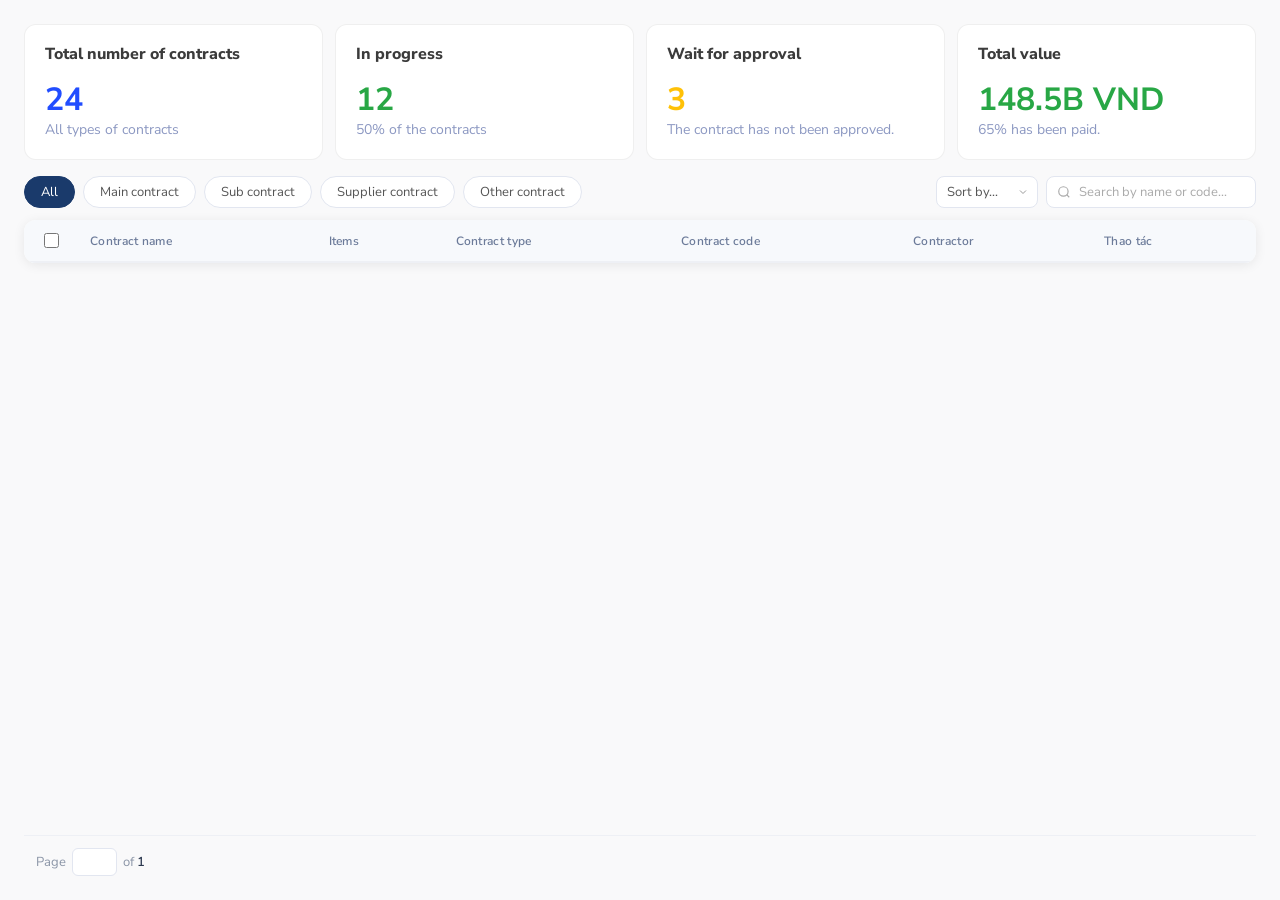
<file: contract.html>
<!DOCTYPE html>
<html lang="vi">
<head>
<meta charset="UTF-8">
<meta name="viewport" content="width=device-width, initial-scale=1.0">
<title>consIMS — Contract Dashboard</title>
<link rel="stylesheet" href="./styles/styles.css">
<link rel="preconnect" href="https://fonts.googleapis.com">
<link rel="preconnect" href="https://fonts.gstatic.com" crossorigin>
<link href="https://fonts.googleapis.com/css2?family=Nunito+Sans:ital,opsz,wght@0,6..12,200..1000;1,6..12,200..1000&display=swap" rel="stylesheet">

<style>
  * { box-sizing: border-box; }
  
  /* Khóa cứng khung hình trình duyệt ở cấp cao nhất, tuyệt đối không cho scroll toàn trang */
  html, body { 
    margin: 0; 
    padding: 0; 
    height: 100%; 
    width: 100%;
    font-family: 'Nunito Sans', sans-serif; 
    background: #F9F9FA; 
    overflow: hidden; 
  }
  
  ::-webkit-scrollbar { width: 5px; height: 5px; }
  ::-webkit-scrollbar-track { background: #F9F9FA; }
  ::-webkit-scrollbar-thumb { background: #cbd5e1; border-radius: 3px; }

  /* Metric row (top KPI bar) */
  .metric-contract-col { flex: 1; min-width: 0; border-radius: 12px; overflow: hidden; padding: 20px; }
  .metric-contract-label { font-size: 16px; color: #3b3b3b; font-weight: 800; line-height: 1.2; margin-bottom: 4px; display: flex; align-items: center; justify-content: left; }
  .metric-contract-val { font-size: 32px; font-weight: 700; color: #3b3b3b; line-height: 1; margin-top: 20px; }
  .metric-contract-sub { font-size: 14px; margin-top: 4px; color: #8C98C2; }
  .metric-contract-sub span { font-weight: 600; color: #3b3b3b; }

  /* ── Toolbar (ngoài bảng) ── */
  .toolbar {
    display: flex;
    align-items: center;
    gap: 8px;
    flex-shrink: 0;
  }

  .tab-pill {
    padding: 6px 16px;
    border-radius: 20px;
    font-size: 13px;
    cursor: pointer;
    border: 1px solid #e2e6f0;
    background: #fff;
    color: #555;
    transition: all .15s;
    white-space: nowrap;
    font-family: inherit;
  }
  .tab-pill:hover { background: #f0f4ff; border-color: #b8c8f0; }
  .tab-pill.active { background: #1a3a6b; color: #fff; border-color: #1a3a6b; }

  .toolbar-right {
    margin-left: auto;
    display: flex;
    align-items: center;
    gap: 8px;
  }

  .sort-select {
    font-size: 13px;
    padding: 6px 28px 6px 10px;
    border: 1px solid #e2e6f0;
    border-radius: 8px;
    background: #fff url("data:image/svg+xml;utf8,<svg xmlns='http://www.w3.org/2000/svg' width='12' height='12' viewBox='0 0 24 24' fill='none' stroke='%23999' stroke-width='2'><path d='m6 9 6 6 6-6'/></svg>") no-repeat right 8px center;
    appearance: none;
    color: #555;
    outline: none;
    cursor: pointer;
    font-family: inherit;
  }

  .search-box {
    font-size: 13px;
    padding: 6px 12px 6px 32px;
    border: 1px solid #e2e6f0;
    border-radius: 8px;
    background: #fff url("data:image/svg+xml;utf8,<svg xmlns='http://www.w3.org/2000/svg' width='14' height='14' viewBox='0 0 24 24' fill='none' stroke='%23aaa' stroke-width='2'><circle cx='11' cy='11' r='8'/><path d='m21 21-4.35-4.35'/></svg>") no-repeat left 10px center;
    outline: none;
    width: 210px;
    color: #333;
    font-family: inherit;
  }
  .search-box::placeholder { color: #aaa; }
  .search-box:focus { border-color: #1a3a6b; }

  /* ── LỚP QUAN TRỌNG: Table card bọc bảng ── */
  .table-card {
    background: #fff;
    border-radius: 12px;
    box-shadow: 0 2px 12px rgba(0,0,0,.08);
    overflow: hidden;
    width: 100%;
    /* Sử dụng giải pháp Calc an toàn tuyệt đối: 
       100% chiều cao màn hình - 48px padding - 150px (Metric KPI) - 36px (Toolbar) - 40px (Pagination) */
    max-height: calc(100vh - 280px); 
    display: flex;
    flex-direction: column;
  }

  .table-scroll {
    overflow-y: auto;   /* Bắt buộc sinh thanh cuộn dọc nội khu */
    overflow-x: auto;   /* Sinh thanh cuộn ngang nếu màn hình nhỏ */
    width: 100%;
  }

  /* Đảm bảo tiêu đề bảng đứng im khi cuộn dòng dữ liệu */
  .table-scroll table thead th {
    position: sticky;
    top: 0;
    background-color: #f7f9fc;
    z-index: 10;
    box-shadow: inset 0 -1px 0 #eef0f5; /* Thay cho border-bottom để tránh lỗi trôi dòng khi scroll */
  }

  .table-scroll::-webkit-scrollbar { width: 6px; height: 6px; }
  .table-scroll::-webkit-scrollbar-thumb { background-color: #cbd5e1; border-radius: 3px; }
  .table-scroll::-webkit-scrollbar-thumb:hover { background-color: #94a3b8; }
  .table-scroll::-webkit-scrollbar-track { background: transparent; }

  table {
    width: 100%;
    border-collapse: separate;
    border-spacing: 0;
    font-size: 13px;
  }

  thead th {
    color: #6b7a99;
    font-weight: 600;
    font-size: 12px;
    letter-spacing: .3px;
    padding: 10px 14px;
    border-bottom: 1px solid #eef0f5;
    white-space: nowrap;
    text-align: left;
    user-select: none;
  }
  thead th:first-child { width: 36px; padding-left: 16px; }

  tbody tr.contract-row { transition: background .1s; }
  tbody tr.contract-row:hover > td { background: #f8faff; }
  tbody tr.contract-row.expanded > td { background: #f0f5ff; }

  tbody td {
    padding: 11px 14px;
    border-bottom: 1px solid #f0f2f7;
    color: #2d3a50;
    vertical-align: middle;
    white-space: nowrap;
    background: #fff;
  }
  tbody td:first-child { padding-left: 16px; }

  /* Sub-contract indented rows */
  tbody tr.sub-row > td { background: #f8fbff; border-bottom: 1px solid #eef1f8; }
  tbody tr.sub-row:hover > td { background: #eef4ff; }
  tbody tr.sub-row > td:first-child { padding-left: 16px; }
  .sub-indent { padding-left: 32px !important; display: flex; align-items: center; gap: 8px; }
  .sub-indent::before { content: ''; display: inline-block; width: 16px; height: 1px; background: #b8c8f0; flex-shrink: 0; }

  /* Supplier row */
  tbody tr.supplier-row > td { background: #f8fbff; border-bottom: 1px solid #eef1f8; }
  tbody tr.supplier-row:hover > td { background: #eef4ff; }
  .supplier-indent { padding-left: 32px !important; display: flex; align-items: center; gap: 8px; }
  .supplier-indent::before { content: ''; display: inline-block; width: 16px; height: 1px; background: #b8c8f0; flex-shrink: 0; }

  tr.child-rows { display: none; }
  tr.child-rows.open { display: table-row; }

  .contract-name {
    color: #1a5cbf;
    font-weight: 500;
    cursor: pointer;
    max-width: 400px;
    display: inline-block;
    overflow: hidden;
    text-overflow: ellipsis;
    vertical-align: middle;
  }
  .contract-name:hover { text-decoration: underline; }

  .sub-name {
    color: #2563eb;
    font-size: 12px;
    cursor: pointer;
    max-width: 380px;
    display: inline-block;
    overflow: hidden;
    text-overflow: ellipsis;
    vertical-align: middle;
  }
  .sub-name:hover { text-decoration: underline; }

  .items-badge {
    display: inline-flex;
    align-items: center;
    justify-content: center;
    background: #e8edf8;
    color: #1a3a6b;
    font-size: 11px;
    font-weight: 700;
    padding: 2px 8px;
    border-radius: 12px;
    min-width: 32px;
  }

  .type-badge {
    font-size: 11px;
    font-weight: 600;
    padding: 3px 9px;
    border-radius: 10px;
    white-space: nowrap;
  }
  .type-main     { background: #e0edff; color: #1a5cbf; }
  .type-sub      { background: #e6f9ee; color: #166534; }
  .type-supplier { background: #fef3c7; color: #92400e; }
  .type-other    { background: #f3f0ff; color: #5b21b6; }

  .cb { width: 15px; height: 15px; cursor: pointer; accent-color: #1a3a6b; }

  /* ── Action "···" ── */
  .action-cell { position: relative; text-align: right; padding-right: 16px; width: 60px; }

  .action-btn {
    background: none;
    border: none;
    cursor: pointer;
    padding: 4px 8px;
    border-radius: 6px;
    color: #8a94a6;
    font-size: 18px;
    line-height: 1;
    transition: background .15s, color .15s;
    letter-spacing: 1px;
    font-family: inherit;
  }
  .action-btn:hover { background: #eef1f8; color: #1a3a6b; }

  .dropdown {
    display: none;
    position: absolute;
    right: 12px;
    top: 36px;
    background: #fff;
    border: 1px solid #e2e6f0;
    border-radius: 10px;
    box-shadow: 0 8px 24px rgba(0,0,0,.13);
    z-index: 200;
    min-width: 190px;
    overflow: hidden;
  }
  .dropdown.open { display: block; animation: dropIn .15s ease; }

  @keyframes dropIn {
    from { opacity: 0; transform: translateY(-6px); }
    to   { opacity: 1; transform: translateY(0); }
  }

  .dd-item {
    display: flex;
    align-items: center;
    gap: 10px;
    padding: 9px 14px;
    font-size: 13px;
    color: #2d3a50;
    cursor: pointer;
    transition: background .1s;
    white-space: nowrap;
    font-family: inherit;
  }
  .dd-item:hover { background: #f4f7ff; }
  .dd-item.danger { color: #dc2626; }
  .dd-item.danger:hover { background: #fff5f5; }
  .dd-item svg { opacity: .6; flex-shrink: 0; }

  .dd-divider { height: 1px; background: #eef0f5; margin: 4px 0; }

  /* ── Pagination ── */
  .pagination-bar {
    display: flex;
    align-items: center;
    justify-content: space-between;
    padding: 12px 0 0 0;
    margin-top: auto; /* Đẩy sát xuống đáy của khối cha */
    background: #F9F9FA;
    border-top: 1px solid #eef0f5;
  }

  .page-info { font-size: 13px; color: #8a94a6; }
  .page-controls { display: flex; align-items: center; gap: 4px; }

  .page-btn {
    min-width: 32px;
    height: 32px;
    padding: 0 8px;
    border: 1px solid #e2e6f0;
    border-radius: 7px;
    background: #fff;
    font-size: 13px;
    color: #2d3a50;
    cursor: pointer;
    display: flex;
    align-items: center;
    justify-content: center;
    transition: all .15s;
    font-family: inherit;
  }

  .page-btn:hover:not(:disabled) { background: #f0f4ff; color: #1a3a6b; border-color: #b8c8f0; }
  .page-btn.active { background: #1a3a6b; color: #fff; border-color: #1a3a6b; font-weight: 700; }
  .page-btn:disabled { opacity: .4; cursor: default; }
  .page-btn.ellipsis { border-color: transparent; background: none; cursor: default; color: #aaa; pointer-events: none; }

  .page-size-wrap { display: flex; align-items: center; gap: 8px; }
  .page-size-select {
    font-size: 13px;
    padding: 5px 24px 5px 8px;
    border: 1px solid #e2e6f0;
    border-radius: 7px;
    background: #fff url("data:image/svg+xml;utf8,<svg xmlns='http://www.w3.org/2000/svg' width='10' height='10' viewBox='0 0 24 24' fill='none' stroke='%23999' stroke-width='2'><path d='m6 9 6 6 6-6'/></svg>") no-repeat right 6px center;
    appearance: none;
    color: #555;
    outline: none;
    cursor: pointer;
    font-family: inherit;
  }

  #tableBody td {
    vertical-align: middle !important;
    line-height: 1.5;
  }

  #tableBody td .contract-name, 
  #tableBody td .sub-name {
    display: inline-block;
    vertical-align: middle;
  }

  /* Định hình hàng ẩn ma trận */
  .contract-row.empty-row { pointer-events: none; background: transparent !important; }
  .contract-row.empty-row td { color: transparent !important; padding: 11px 14px !important; border-bottom: 1px solid #f0f2f7; }
  .contract-row.empty-row td * { visibility: hidden !important; }

  /* Contract overview drawer */
  .custom-side-popup {
      position: fixed;
      top: 24px;
      right: -700px; /* Ban đầu giấu popup về phía bên phải (Độ rộng popup giả định là 400px) */
      bottom: 24px;
      width: 600px;
      background-color: #ffffff;
      box-shadow: -5px 0 25px rgba(0, 0, 0, 0.15);
      border-radius: 8px; /* Bo góc cho đẹp mắt, tùy chọn */
      z-index: 9999; /* Đảm bảo luôn nằm trên các thành phần khác */
      transition: right 0.5s ease-in-out; /* Hiệu ứng trượt mượt mà */
      display: flex;
      flex-direction: column;
      box-sizing: border-box;
      margin-right: 24px; /* Tạo khoảng cách 24px với lề phải khi open */
  }

  /* Khi thêm class 'open', popup sẽ trượt vào màn hình */
  .custom-side-popup.open {
      right: 0px; 
  }

  /* CSS cho Header bên trong popup */
  .side-popup-header {
      padding: 16px 20px;
      border-bottom: 1px solid #e9ecef;
      display: flex;
      justify-content: space-between;
      align-items: center;
      gap: 16px;
  }

  .side-popup-header h3 {
      margin: 0;
      font-size: 18px;
      color: #333;
  }

  /* Nút đóng popup */
  .side-popup-close-btn {
      background: none;
      border: none;
      font-size: 24px;
      cursor: pointer;
      color: #888;
      line-height: 1;
  }
  .side-popup-close-btn:hover {
      color: #000;
  }

  /* Vùng chứa nội dung (hỗ trợ cuộn nếu nội dung quá dài) */
  .side-popup-body {
      padding: 20px;
      overflow-y: auto;
      flex: 1;
      color: #444;
  }

  .side-popup-body .info-card:last-child {
      margin-top: 20px;
  }

  tbody .val {
    display: inline-block;
    overflow: hidden;
    text-overflow: ellipsis;
    white-space: nowrap;
    vertical-align: middle;
  }

  /* Lớp phủ màn hình tối (Overlay Backdrop) */
.custom-popup-overlay {
    position: fixed;
    top: 0;
    left: 0;
    width: 100vw;
    height: 100vh;
    background-color: rgba(15, 23, 42, 0.4);
    z-index: 9998;
    display: none;
    opacity: 0;
    transition: opacity 0.3s ease-in-out;
    
    /* ĐẢM BẢO DÒNG NÀY: Mặc định tắt chuột đi */
    pointer-events: none; 
}

.custom-popup-overlay.open {
    opacity: 1;
    pointer-events: auto; 
}

/* Khung Side Popup nâng cấp hiệu ứng trượt */

.custom-side-popup.open {
    transform: translateX(0); /* Trượt nhẹ nhàng vào vị trí mong muốn */
}

/* Header Popup */
.side-popup-header {
    padding: 20px 24px;
    display: flex;
    justify-content: space-between;
    align-items: center;
    border-bottom: 1px solid #f1f5f9;
}
.popup-title {
    font-size: 16px;
    font-weight: 600;
    color: #0f172a;
    margin: 0;
    line-height: 1.4;
}
.side-popup-close-btn {
    background: none;
    border: none;
    color: #94a3b8;
    cursor: pointer;
    padding: 6px;
    border-radius: 8px;
    display: flex;
    align-items: center;
    transition: all 0.2s ease;
}
.side-popup-close-btn:hover {
    background-color: #f1f5f9;
    color: #334155;
}

/* Nội dung cuộn bên trong */

/* Thẻ thông tin màu trắng */
.info-card {
    background: #ffffff;
    border: 1px solid #e2e8f0;
    border-radius: 12px;
    padding: 20px;
}
.card-section-title {
    font-size: 14px;
    font-weight: 700;
    color: #1E2B58;
    text-transform: uppercase;
    letter-spacing: 0.5px;
    margin: 0 0 16px 0;
}

/* Bảng phân tách lưới chi tiết */
.details-grid-table {
    width: 100%;
    border-collapse: collapse;
    display: flex;
    flex-direction: column;
    justify-content: space-between;
}

.lbl {
    color: #64748b;
    font-weight: 600;
    font-size: 12px;
    overflow: hidden;
    white-space: nowrap;
}
.val {
    color: #0f172a;
    font-weight: 600;
    font-size: 12px;
    padding-left: 2px;
    overflow: hidden;
    white-space: nowrap;
}

/* Footer nút điều hướng cố định */
.side-popup-footer {
    padding: 16px 24px;
    border-top: 1px solid #f1f5f9;
    background: #ffffff;
    display: flex;
    justify-content: flex-end;
    gap: 12px;
    border-bottom-left-radius: 16px;
    border-bottom-right-radius: 16px;
}
.btn-outline-danger {
    background: #ffffff;
    border: 1px solid #cbd5e1;
    color: #334155;
    padding: 10px 18px;
    border-radius: 8px;
    font-size: 13px;
    font-weight: 500;
    cursor: pointer;
    display: inline-flex;
    align-items: center;
    gap: 6px;
    transition: all 0.2s ease;
}
.btn-outline-danger:hover {
    background: #fff1f2;
    border-color: #fecdd3;
    color: #e11d48;
}

.btn-outline-danger svg path {
  stroke: #1E2B58;
}

.btn-outline-danger:hover svg path {
  stroke: #e11d48;
}

.btn-primary-dark {
    background: #0f172a;
    border: none;
    color: #ffffff;
    padding: 10px 18px;
    border-radius: 8px;
    font-size: 12px;
    font-weight: 500;
    cursor: pointer;
    display: inline-flex;
    align-items: center;
    gap: 6px;
    transition: background 0.3s ease;
}
.btn-primary-dark:hover {
    background: #37517a;
}
.side-popup-footer .arrow {
    font-size: 11px;
}

.info-row {
  gap: 20px;
  display: flex;
  width: 100%;
  justify-content: space-between;
}

</style>
</head>
<body class="flex h-screen overflow-hidden">

    <!-- Sử dụng định dạng tính toán chiều cao an toàn tuyệt đối với box-sizing -->
    <div class="contract-dashboard" style="height: 100%; width: 100%; display: flex; flex-direction: column; padding: 24px; gap: 12px; overflow: hidden;">

        <!-- KPI Metric strip -->
        <div class="flex-shrink-0" style="margin-bottom: 4px;">
          <div style="display: flex; gap: 12px; width: 100%;">
              <div class="metric-contract-col" style="border: 1px solid #00000010; background: #fff;">
                <div class="metric-contract-label">Total number of contracts</div>
                <div class="metric-contract-val" style="color: #214DFF;">24</div>
                <div class="metric-contract-sub">All types of contracts</div>
              </div>
              <div class="metric-contract-col" style="border: 1px solid #00000010; background: #fff;">
                <div class="metric-contract-label">In progress</div>
                <div class="metric-contract-val" style="color: #28A745;">12</div>
                <div class="metric-contract-sub">50% of the contracts</div>
              </div>
              <div class="metric-contract-col" style="border: 1px solid #00000010; background: #fff;">
                <div class="metric-contract-label">Wait for approval</div>
                <div class="metric-contract-val" style="color: #FFC107;">3</div>
                <div class="metric-contract-sub">The contract has not been approved.</div>
              </div>
              <div class="metric-contract-col" style="border: 1px solid #00000010; background: #fff;">
                <div class="metric-contract-label">Total value</div>
                <div class="metric-contract-val" style="color: #28A745;">148.5B VND</div>
                <div class="metric-contract-sub">65% has been paid.</div>
              </div>
          </div>
        </div>

        <!-- ── TOOLBAR ── -->
        <div class="toolbar" style="flex-shrink: 0;">
          <button class="tab-pill active" onclick="ContractModule.filterTab(this,'all')">All</button>
          <button class="tab-pill" onclick="ContractModule.filterTab(this,'main')">Main contract</button>
          <button class="tab-pill" onclick="ContractModule.filterTab(this,'sub')">Sub contract</button>
          <button class="tab-pill" onclick="ContractModule.filterTab(this,'supplier')">Supplier contract</button>
          <button class="tab-pill" onclick="ContractModule.filterTab(this,'other')">Other contract</button>
          <div class="toolbar-right">
            <select class="sort-select" onchange="ContractModule.changeSort(this.value)">
              <option value="">Sort by...</option>
              <option value="name-asc">Name A–Z</option>
              <option value="name-desc">Name Z–A</option>
              <option value="items-desc">Items ↓</option>
            </select>
            <input class="search-box" type="text" placeholder="Search by name or code..." oninput="ContractModule.onSearch(this.value)">
          </div>
        </div>

        <!-- ── TABLE CARD (Sử dụng cấu trúc Flex ôm trọn vừa khít) ── -->
        <div class="table-card">
          <div class="table-scroll">
            <table id="mainTable">
              <thead>
                <tr>
                  <th><input type="checkbox" class="cb" id="cbAll" onchange="toggleAll(this)"></th>
                  <th>Contract name</th>
                  <th>Items</th>
                  <th>Contract type</th>
                  <th>Contract code</th>
                  <th>Contractor</th>
                  <th>Thao tác</th>
                </tr>
              </thead>
              <tbody id="tableBody"></tbody>
            </table>
          </div>
        </div>

        <!-- ── PAGINATION (Luôn đứng vững ở đáy) ── -->
        <div class="pagination-bar">
          <!-- Bọc vùng hiển thị định dạng mới -->
          <div class="page-size-wrap">
              <!-- KHU VỰC THAY ĐỔI: Chuyển thành Page X of Y -->
              <div class="page-goto-wrap" style="display: flex; align-items: center; gap: 6px; margin-left: 12px; font-size: 13px; color: #8a94a6;">
                  <span>Page</span>
                  <input type="number" id="pageGoToInput" 
                        style="width: 45px; height: 28px; text-align: center; border: 1px solid #e2e6f0; border-radius: 6px; outline: none; font-family: inherit; font-size: 13px; color: #2d3a50;" 
                        min="1" onkeypress="ContractModule.handlePageKey(event, this)">
                  <span>of <strong id="totalPageDisplay" style="color: #2d3a50; font-weight: 600;">1</strong></span>
              </div>
          </div>
          <div class="page-controls" id="pageControls"></div>
        </div>
    </div>

    <!-- Contract overview drawer -->
   

</body>
</html>
</file>
<file: styles/styles.css>
@import url('https://fonts.googleapis.com/css2?family=Nunito+Sans:ital,opsz,wght@0,6..12,200..1000;1,6..12,200..1000&display=swap');

#tableBody td {
    vertical-align: middle !important;
    line-height: 1.5; /* Hoặc một con số cụ thể để đồng bộ text */
}

#tableBody td input[type="checkbox"].row-cb {
    vertical-align: middle;
    margin: 0; /* Khử margin mặc định của trình duyệt gây lệch ô */
}

/* Đảm bảo các badge cũng được căn chỉnh tương tự */
#tableBody td .items-badge,
#tableBody td .type-badge {
    display: inline-flex;
    align-items: center;
    vertical-align: middle;
}

.details-grid-table {
    width: 100%;
    border-collapse: collapse;
}

.details-grid-table tbody {
    display: flex;
    flex-direction: column;
    width: 100%;
}

.details-grid-table .info-row {
    display: flex;
    justify-content: space-around;
    align-items: center;
    vertical-align: middle;
}

.details-grid-table .info-row div {
    vertical-align: middle;
}

.details-grid-table .info-row div:last-child {
    text-align: right; /* Thêm đường viền giữa 2 cột */
}

/* Khối bao bọc Loader nằm giữa Sidebar */
.sidebar-loader-wrapper {
    position: absolute;
    top: 50%;
    left: 50%;
    transform: translate(-50%, -50%);
    display: flex;
    flex-direction: column;
    align-items: center;
    gap: 12px;
    z-index: 10;
    transition: opacity 0.3s ease;
}

/* Spinner xoay tròn sử dụng màu chủ đạo thương hiệu #1E2B58 */
.sidebar-spinner {
    width: 40px;
    height: 40px;
    border: 3.5px solid #f3f3f3;
    border-top: 3.5px solid #1E2B58;
    border-radius: 50%;
    animation: sidebar-spin 0.8s linear infinite;
}

.sidebar-loader-text {
    font-size: 13px;
    color: #64748B;
    font-weight: 500;
}

/* Hiệu ứng hiển thị nội dung mượt sau khi load xong */
.fade-in-content {
    animation: fadeInSidebar 0.4s ease forwards;
}

@keyframes sidebar-spin {
    0% { transform: rotate(0deg); }
    100% { transform: rotate(360deg); }
}

@keyframes fadeInSidebar {
    from { opacity: 0; transform: translateY(5px); }
    to { opacity: 1; transform: translateY(0); }
}

/* Tối ưu thiết kế cho Member List Sidebar */
.member-tabs {
    display: flex;
    /* border-bottom: 2px solid #F1F5F9; */
    margin-bottom: 16px;
}
.member-tab-item {
    flex: 1;
    text-align: center;
    padding: 12px 0;
    font-size: 14px;
    font-weight: 600;
    color: #64748B;
    border-bottom: 3px solid #1E2B5800;
    cursor: pointer;
    transition: all 0.2s ease;
}
.member-tab-item.active {
    color: #1E2B58;
    border-bottom: 3px solid #1E2B58;
    /* margin-bottom: -2px; */
}
.member-search-box {
    position: relative;
    margin-bottom: 16px;
}

.member-search-box input {
    width: 100%;
    padding: 10px 12px 10px 36px;
    border: 1px solid #E2E8F0;
    border-radius: 6px;
    font-size: 13.5px;
    background: #F8FAFC;
}
.member-search-box ::placeholder {
    color: #94A3B8;
}
.member-search-icon {
    position: absolute;
    left: 12px;
    top: 50%;
    transform: translateY(-50%);
    color: #94A3B8;
}
.role-pills-container {
    display: flex;
    gap: 8px;
    margin-bottom: 16px;
    flex-wrap: wrap;
}
.role-pill {
    padding: 6px 14px;
    border: 1px solid #E2E8F0;
    border-radius: 20px;
    font-size: 12px;
    color: #94A3B8;
    cursor: pointer;
    background: #fff;
    transition: all 0.2s;
}
.role-pill.active {
    border-color: #1E2B58;
    color: #1E2B58;
    background: #F8FAFC;
}
.member-list-table-header {
    display: flex;
    justify-content: space-between;
    align-items: center;
    background: #EEF2F6;
    padding: 10px 16px;
    font-size: 13px;
    font-weight: 700;
    color: #1E2B58;
    border-radius: 6px 6px 0 0;
}
.member-scroll-area {
    max-height: calc(100vh - 300px);
    overflow-y: auto;
    border: 1px solid #E2E8F0;
    border-top: none;
    border-radius: 0 0 6px 6px;
}
.member-item-row {
    display: flex;
    align-items: center;
    justify-content: space-between; 
    padding: 12px 8px;
    border-bottom: 1px solid #F1F5F9;
    transition: background 0.2s;
}
.member-item-row:hover {
    background: #F8FAFC;
}
.member-avatar {
    width: 36px;
    height: 36px;
    border-radius: 50%;
    object-fit: cover;
}
.member-info-meta h5 {
    margin: 0;
    font-size: 13.5px;
    font-weight: 600;
    color: #334155;
}
.member-info-meta p {
    margin: 0;
    font-size: 11px;
    color: #94A3B8;
}

    .custom-toast-container {
        position: fixed;
        top: 24px;
        right: 24px;
        z-index: 9999;
        display: flex;
        flex-direction: column;
        gap: 12px;
    }
    .custom-toast-card {
        background: #FFFFFF;
        border: 1px solid #E2E8F0;
        box-shadow: 0px 10px 15px -3px rgba(0, 0, 0, 0.05), 0px 4px 6px -2px rgba(0, 0, 0, 0.05);
        border-radius: 8px;
        width: 340px;
        padding: 16px;
        position: relative;
        overflow: hidden;
        display: flex;
        align-items: center;
        gap: 14px;
        transform: translateX(120%);
        transition: transform 0.3s cubic-bezier(0.175, 0.885, 0.32, 1.275);
    }
    .custom-toast-card.show {
        transform: translateX(0);
    }
    .toast-icon-wrapper {
        display: flex;
        align-items: center;
        justify-content: center;
        flex-shrink: 0;
    }
    .toast-content-wrapper {
        flex: 1;
    }
    .toast-title {
        font-weight: 700;
        font-size: 14px;
        color: #1E293B;
        margin: 0 0 2px 0;
    }
    .toast-desc {
        font-size: 12px;
        color: #64748B;
        margin: 0;
        line-height: 1.4;
    }
    .toast-progress-bar {
        position: absolute;
        bottom: 0;
        left: 0;
        height: 3px;
        width: 100%;
    }
</file>
